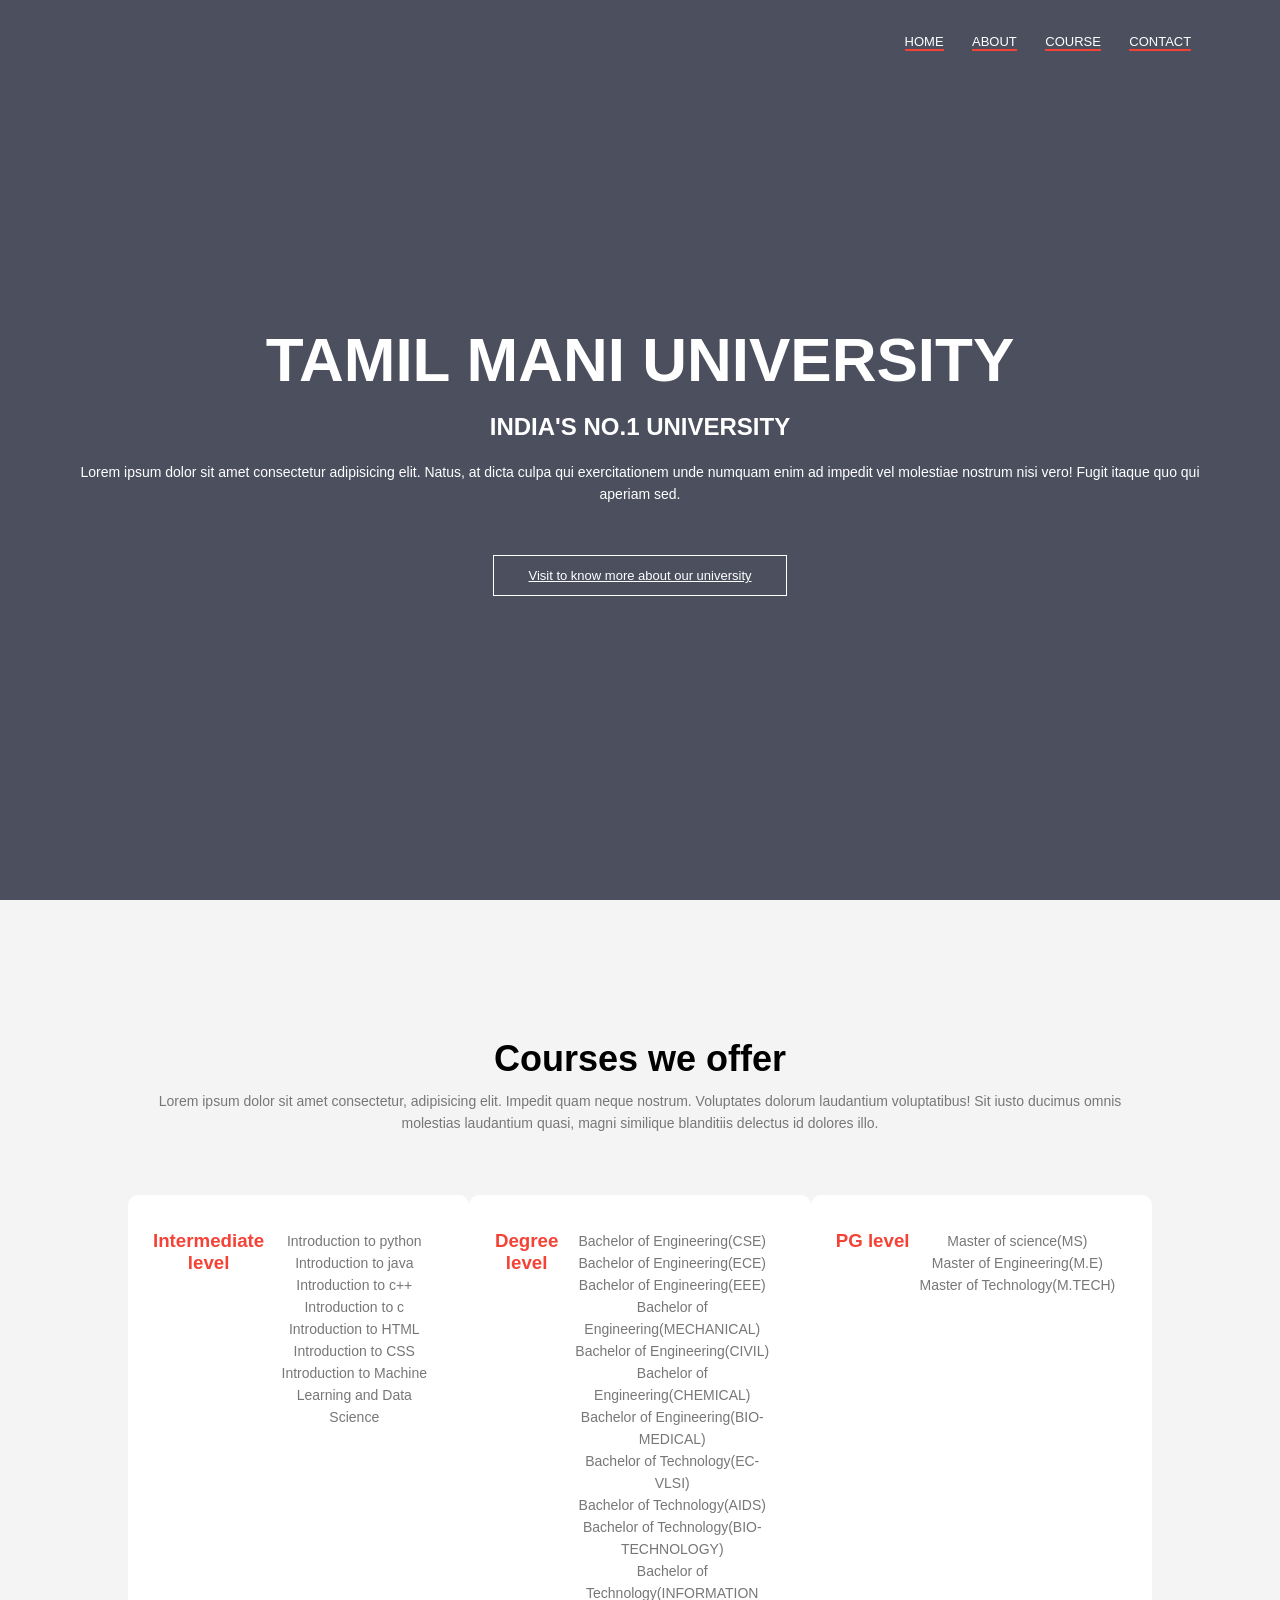
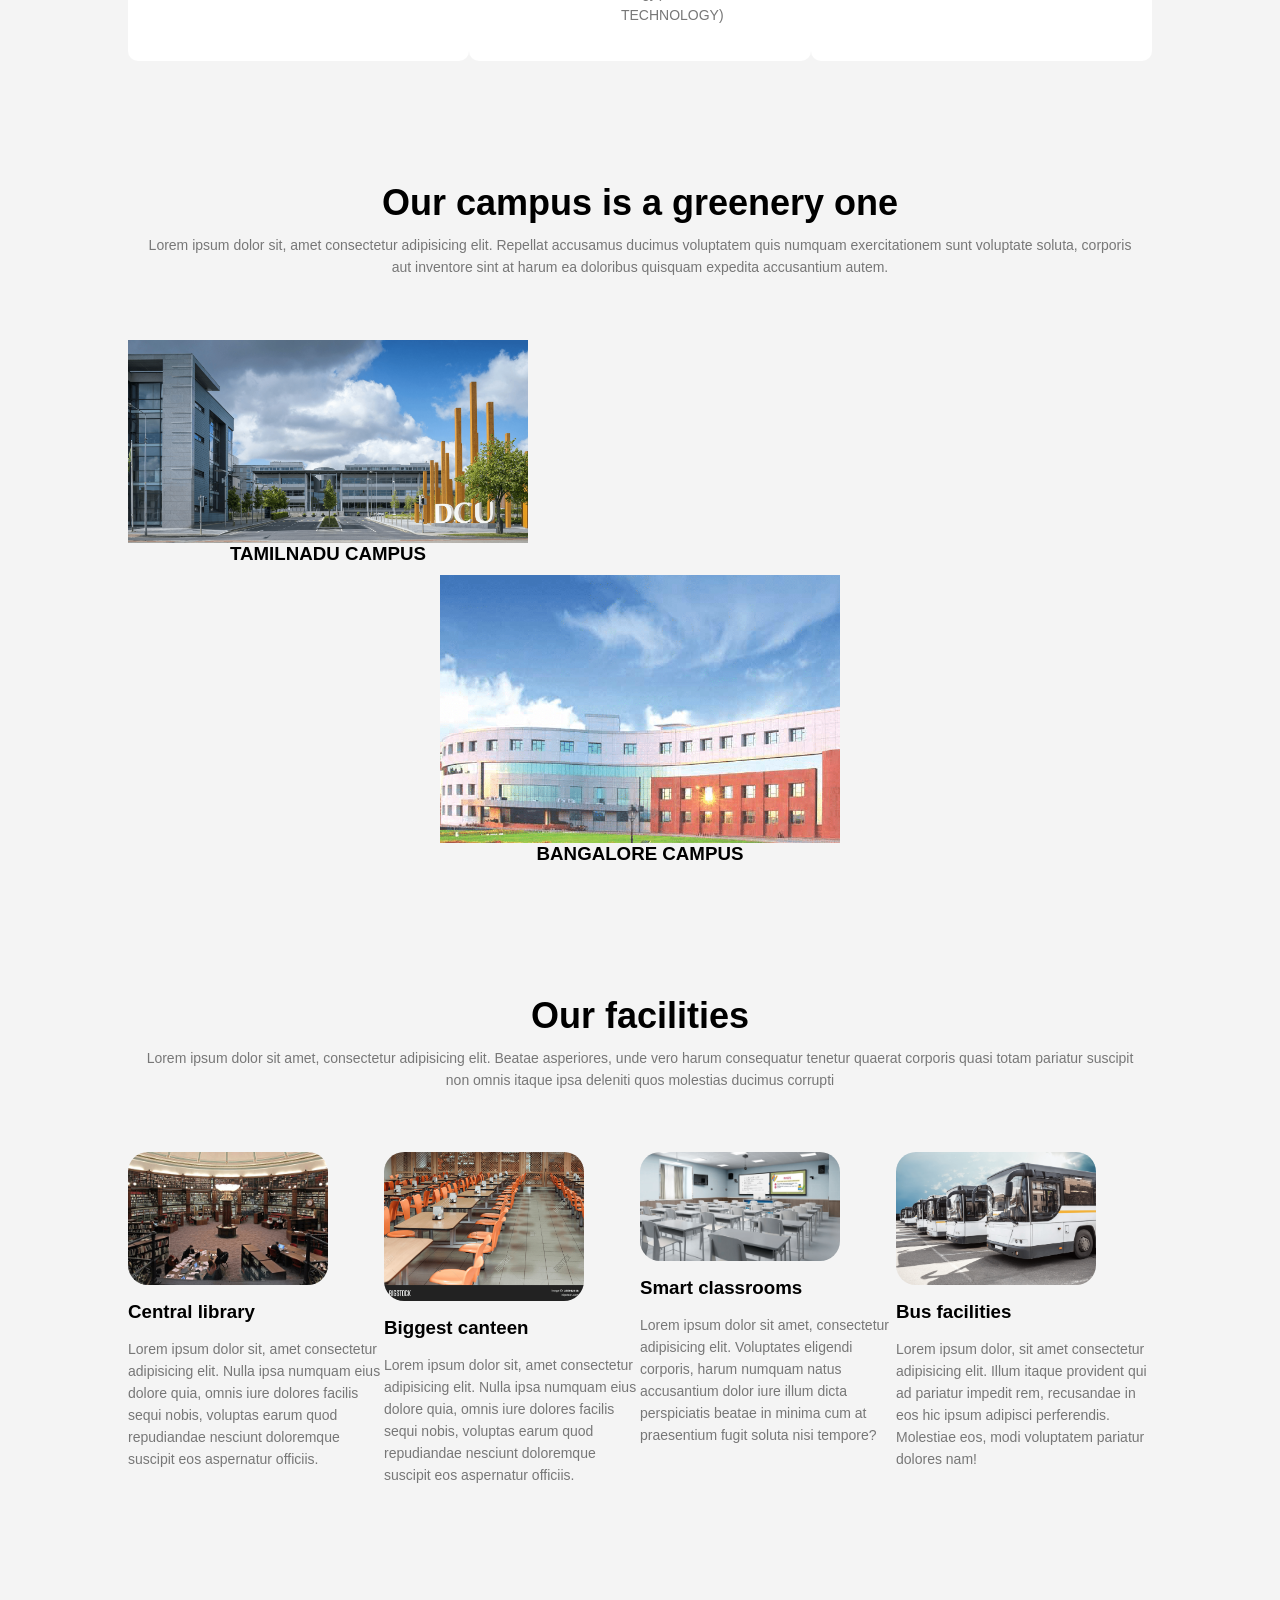
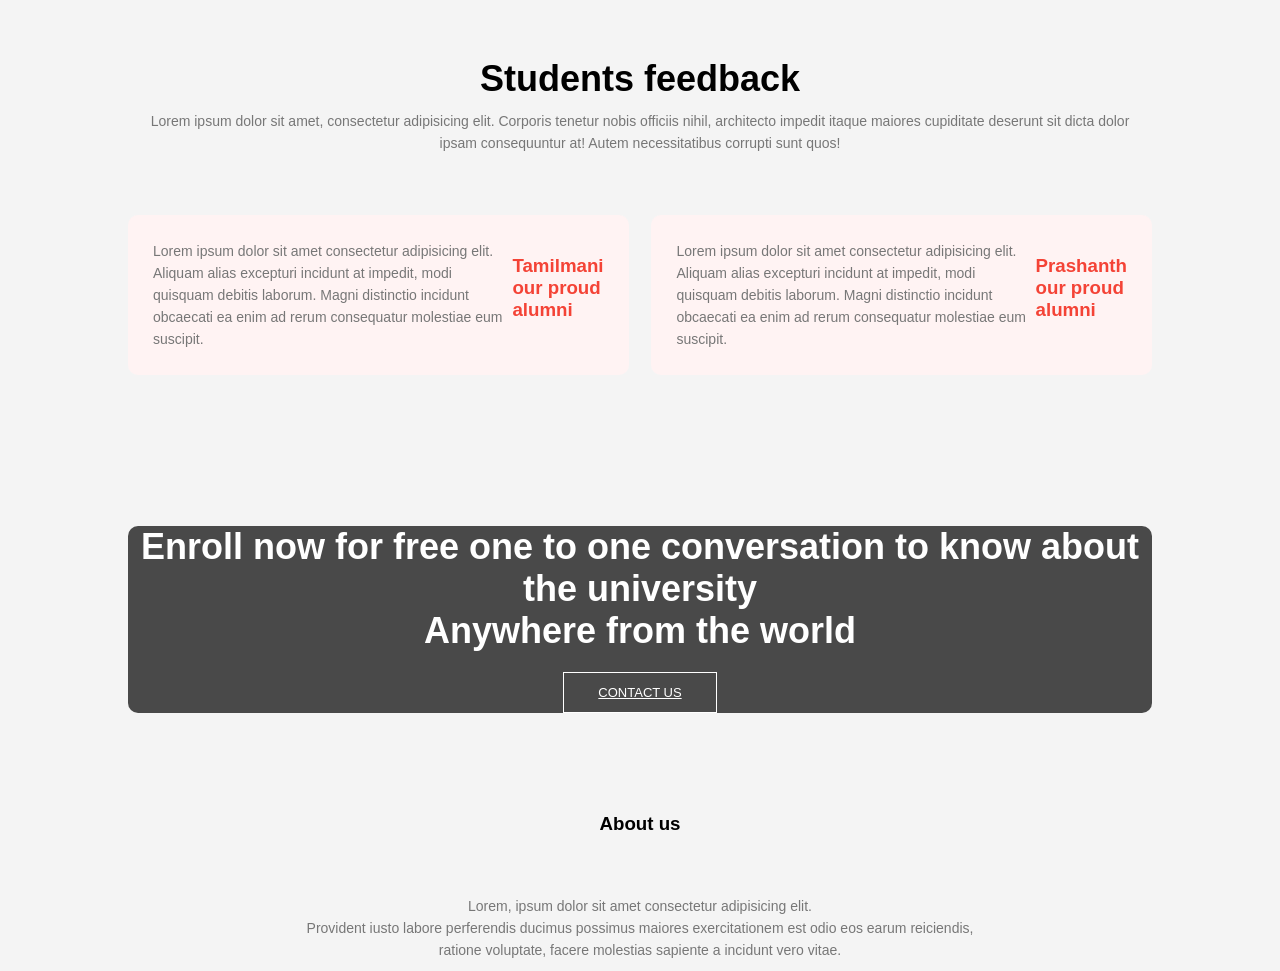
<file: index.html>
<html lang="en">
<head>
    <meta charset="UTF-8">
    <meta name="viewport" content="width=device-width, initial-scale=1.0">
    <title>TAMILMANI UNIVERSITY</title>
    <link rel="stylesheet" href = "mani.css">
</head>
<body>
    <section class ="header">
        <nav>
            <a href="index.html"></a>
            <div class = "nav-links">
                <ul>
                    <li><a href = "mani.html">HOME</a></li>
                    <li><a href = "about.html">ABOUT</a></li>
                    <li><a href = "course.html">COURSE</a></li>
                    <li><a href = "contact.html">CONTACT</a></li>
                </ul>
            </div>
        </nav>
        <div class="text-box">
            <h1>TAMIL MANI UNIVERSITY</h1>
            <br>
            <h2>INDIA'S NO.1 UNIVERSITY</h2>
            <p>Lorem ipsum dolor sit amet consectetur adipisicing elit. Natus, at dicta culpa qui exercitationem unde numquam enim ad impedit vel molestiae nostrum nisi vero! Fugit itaque quo qui aperiam sed.</p>
            <a href = "" class ="hero-btn">Visit to know more about our university</a>
        </div>
    </section>
    <script>

        var navLinks = document.getElementById("navLinks");
        function showMenu(){
            navLinks.style.right="0";
        }
        function hideMenu(){
            navLinks.style.right="-200px";
        }
    </script>
    <br>
    <section class="course">
        <h1>Courses we offer</h1>
        <p>Lorem ipsum dolor sit amet consectetur, adipisicing elit. Impedit quam neque nostrum. Voluptates dolorum laudantium voluptatibus! Sit iusto ducimus omnis molestias laudantium quasi, magni similique blanditiis delectus id dolores illo.</p>
        <div class ="row">
            <div class ="course-col">
                <h3>Intermediate level</h3>
                <p>
                    Introduction to python<br>
                    Introduction to java<br>
                    Introduction to c++<br>
                    Introduction to c<br>
                    Introduction to HTML<br>
                    Introduction to CSS<br>
                    Introduction to Machine Learning and Data Science<br>
                 </p>
            
            </div>
            <div class ="course-col">
                <h3>Degree level</h3>
                <p>
                    Bachelor of Engineering(CSE)<br>
                    Bachelor of Engineering(ECE)<br>
                    Bachelor of Engineering(EEE)<br>
                    Bachelor of Engineering(MECHANICAL)<br>
                    Bachelor of Engineering(CIVIL)<br>
                    Bachelor of Engineering(CHEMICAL)<br>
                    Bachelor of Engineering(BIO-MEDICAL)<br>
                    Bachelor of Technology(EC-VLSI)<br>
                    Bachelor of Technology(AIDS)<br>
                    Bachelor of Technology(BIO-TECHNOLOGY)<br>
                    Bachelor of Technology(INFORMATION TECHNOLOGY)<br>
                 </p>
            </div>
            <div class ="course-col">
                <h3> PG level</h3>
                <p>
                    Master of science(MS)<br>
                    Master of Engineering(M.E)<br>
                    Master of Technology(M.TECH)<br>
                 </p>
            </div>
            
        </div>
    </section>
    <section class = "campus">
        <h1>Our campus is a greenery one</h1>
        <p>Lorem ipsum dolor sit, amet consectetur adipisicing elit. Repellat accusamus ducimus voluptatem quis numquam exercitationem sunt voluptate soluta, corporis aut inventore sint at harum ea doloribus quisquam expedita accusantium autem.</p>
        <div class="row">
            <div class = "campus-col">
                <img src="./tcampus.png" alt="campus">
                <h3>TAMILNADU CAMPUS</h3>
                </div>
            </div>
            <div class = "campus-col">
                <img src="./University1.png" alt="campus">
                 <h3>BANGALORE CAMPUS</h3>
                </div>
            </div>
        </div>
    </section>

    <section class = "facilities">
        <h1>Our facilities</h1>
        <p>Lorem ipsum dolor sit amet, consectetur adipisicing elit. Beatae asperiores, unde vero harum consequatur tenetur quaerat corporis quasi totam pariatur suscipit non omnis itaque ipsa deleniti quos molestias ducimus corrupti</p>
        <div class ="row">
            <div class="facilities-col">
                <img src="./library.png" alt="central library">
                <h3>Central library</h3>
                <p>Lorem ipsum dolor sit, amet consectetur adipisicing elit. Nulla ipsa numquam eius dolore quia, omnis iure dolores facilis sequi nobis, voluptas earum quod repudiandae nesciunt doloremque suscipit eos aspernatur officiis.</p>
    
            </div>
            <div class="facilities-col">
                <img src="./canteen.png" alt="canteen">
                <h3>Biggest canteen</h3>
                <p>Lorem ipsum dolor sit, amet consectetur adipisicing elit. Nulla ipsa numquam eius dolore quia, omnis iure dolores facilis sequi nobis, voluptas earum quod repudiandae nesciunt doloremque suscipit eos aspernatur officiis.</p>
    
            </div>
            <div class="facilities-col">
                <img src="./classroom.png" alt="smart classrooms">
                <h3>Smart classrooms</h3>
                <p>Lorem ipsum dolor sit amet, consectetur adipisicing elit. Voluptates eligendi corporis, harum numquam natus accusantium dolor iure illum dicta perspiciatis beatae in minima cum at praesentium fugit soluta nisi tempore?</p>
            </div>

            <div class="facilities-col">
                <img src="./buses.png" alt="bus facilities">
                <h3>Bus facilities</h3>
                <p>Lorem ipsum dolor, sit amet consectetur adipisicing elit. Illum itaque provident qui ad pariatur impedit rem, recusandae in eos hic ipsum adipisci perferendis. Molestiae eos, modi voluptatem pariatur dolores nam!</p>
            </div>
        </div>
    </section>
    <section class ="testimonials">
        <h1>Students feedback</h1>
        <p>Lorem ipsum dolor sit amet, consectetur adipisicing elit. Corporis tenetur nobis officiis nihil, architecto impedit itaque maiores cupiditate deserunt sit dicta dolor ipsam consequuntur at! Autem necessitatibus corrupti sunt quos!</p>
        <div class = "row">
            <div class = "testimonials-col">
                <p>Lorem ipsum dolor sit amet consectetur adipisicing elit. Aliquam alias excepturi incidunt at impedit, modi quisquam debitis laborum. Magni distinctio incidunt obcaecati ea enim ad rerum consequatur molestiae eum suscipit.</p>
                <h3>Tamilmani our proud alumni</h3>
            </div>
            <div class = "testimonials-col">
                <p>Lorem ipsum dolor sit amet consectetur adipisicing elit. Aliquam alias excepturi incidunt at impedit, modi quisquam debitis laborum. Magni distinctio incidunt obcaecati ea enim ad rerum consequatur molestiae eum suscipit.</p>
                <h3>Prashanth our proud alumni</h3>
            </div>
        </div>
    </section>


    <section class="cta">
        <h1>Enroll now for free one to one conversation to know about the university<br>Anywhere from the world</h1>
        <a href="#" class="hero-btn">CONTACT US</a>
    </section>


    <section class="footer">
        <h3>About us</h3>
        <p>Lorem, ipsum dolor sit amet consectetur adipisicing elit.<br> Provident iusto labore perferendis ducimus possimus maiores exercitationem est odio eos earum reiciendis,<br>ratione voluptate, facere molestias sapiente a incidunt vero vitae.</p>
    </section>
</file>
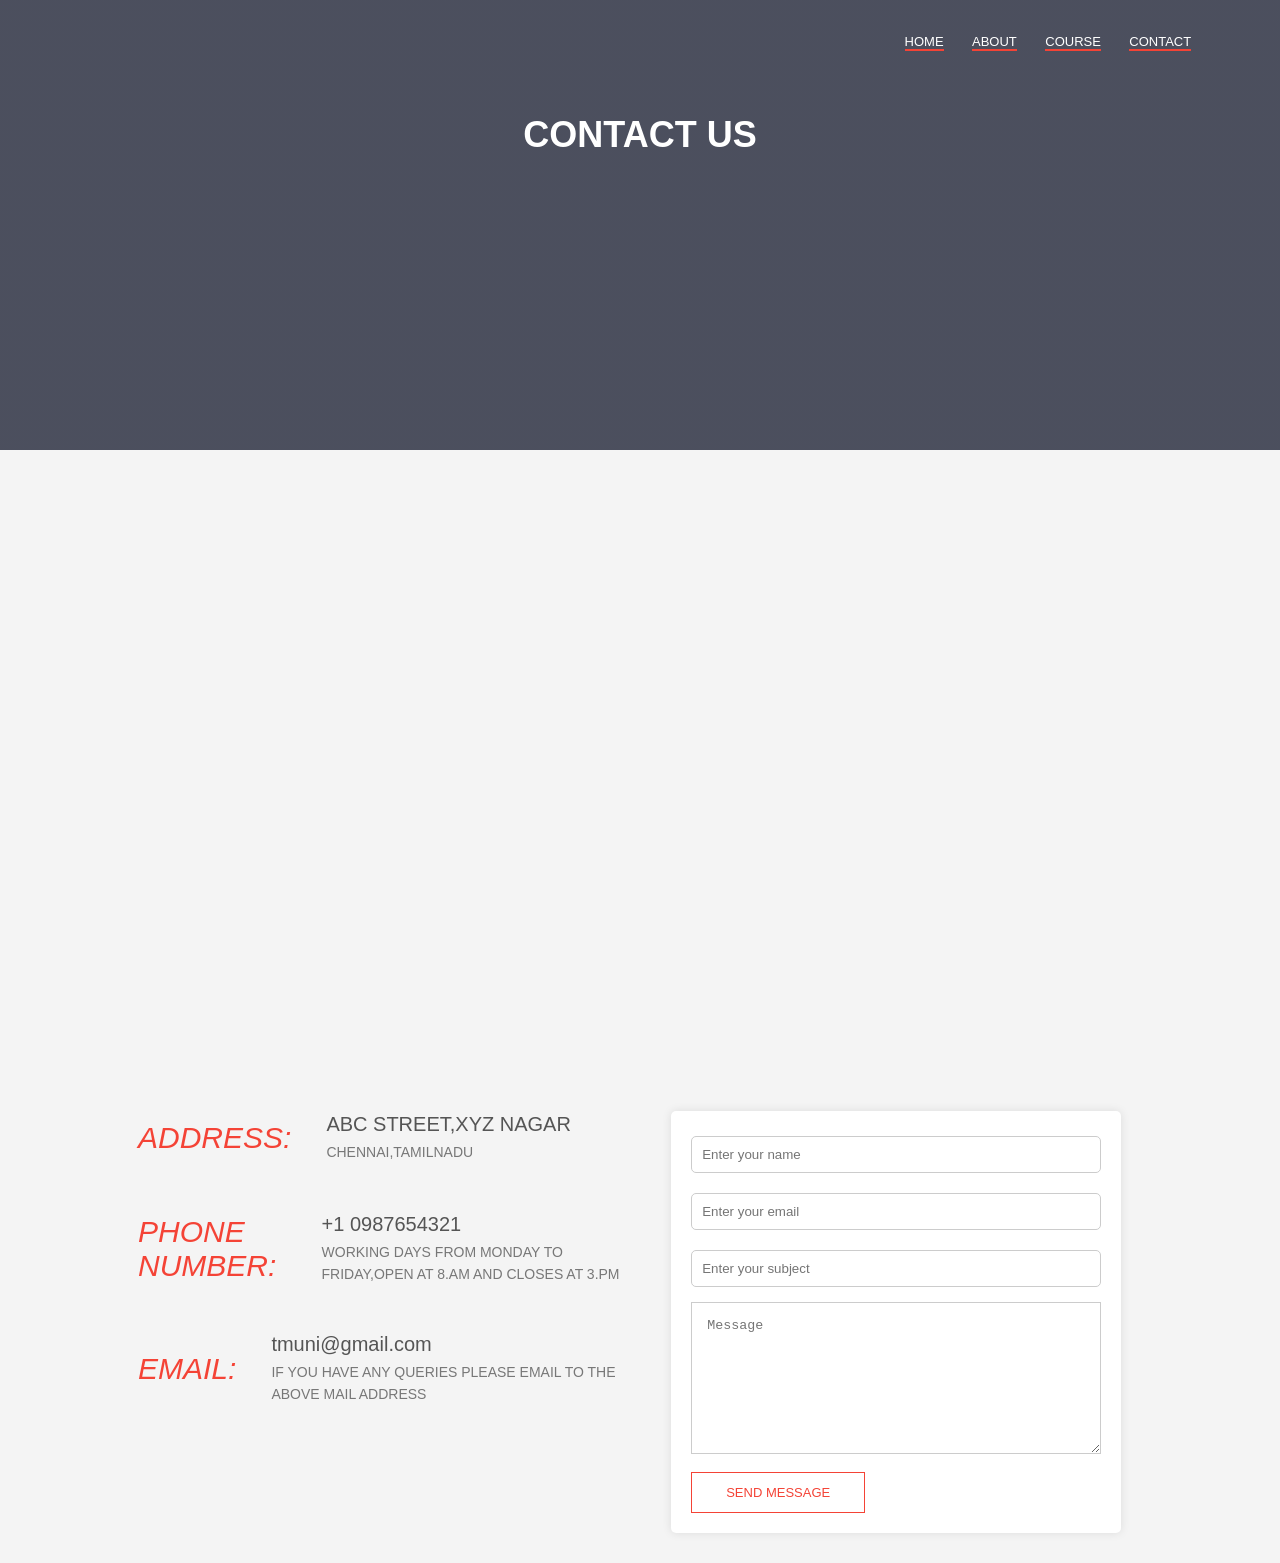
<file: contact.html>
<html lang="en">
<head>
    <meta charset="UTF-8">
    <meta name="viewport" content="width=device-width, initial-scale=1.0">
    <title>TAMILMANI UNIVERSITY</title>
    <link rel="stylesheet" href = "mani.css">
</head>
<body>
    <section class ="sub-header">
        <nav>
            <a href="mani.html"></a>
            <div class = "nav-links">
                <ul>
                    <li><a href = "mani.html">HOME</a></li>
                    <li><a href = "about.html">ABOUT</a></li>
                    <li><a href = "course.html">COURSE</a></li>
                    <li><a href = "contact.html">CONTACT</a></li>
                </ul>
            </div>
        </nav>
        <h1>CONTACT US</h1>
    </section>


    <section class="location">
        <iframe src="https://www.google.com/maps/embed?pb=!1m18!1m12!1m3!1d15544.583375638294!2d80.1972867953121!3d13.089941945780334!2m3!1f0!2f0!3f0!3m2!1i1024!2i768!4f13.1!3m3!1m2!1s0x3a5264078822719b%3A0xbda01077b89581e2!2sAnna%20Nagar%2C%20Chennai%2C%20Tamil%20Nadu!5e0!3m2!1sen!2sin!4v1728141178986!5m2!1sen!2sin" width="600" height="450" style="border:0;" allowfullscreen="" loading="lazy" referrerpolicy="no-referrer-when-downgrade"></iframe>


    </section>

    <section class="contact-us">

        <div class="row">
            <div class="contact-col">
                <div>
                    <i class="fa fa-home">ADDRESS:</i>
                    <span>
                        <h4>ABC STREET,XYZ NAGAR</h4>
                        <p>CHENNAI,TAMILNADU</p>
                    </span>
                </div>
                <div>
                    <i class="fa fa-phone">PHONE NUMBER:</i>
                    <span>
                        <h4>+1 0987654321</h4>
                        <p>WORKING DAYS FROM MONDAY TO FRIDAY,OPEN AT 8.AM AND CLOSES AT 3.PM</p>
                    </span>
                </div>
                <div>
                    <i class="fa fa-envelop-o">EMAIL:</i>
                    <span>
                        <h4>tmuni@gmail.com</h4>
                        <p>IF YOU HAVE ANY QUERIES PLEASE EMAIL TO THE ABOVE MAIL ADDRESS</p>
                    </span>
                </div>
            </div>
            <div class="contact-col">

                <form action="">
                    <input type="text" placeholder="Enter your name" required>
                    <input type="email" placeholder="Enter your email" required>
                    <input type="text" placeholder="Enter your subject" required>
                    <textarea rows="8" placeholder="Message" required></textarea>
                    <button type="submit" class="hero-btn red-btn">SEND MESSAGE</button>
                </form>
            </div>
        </div>
    </section>
</file>
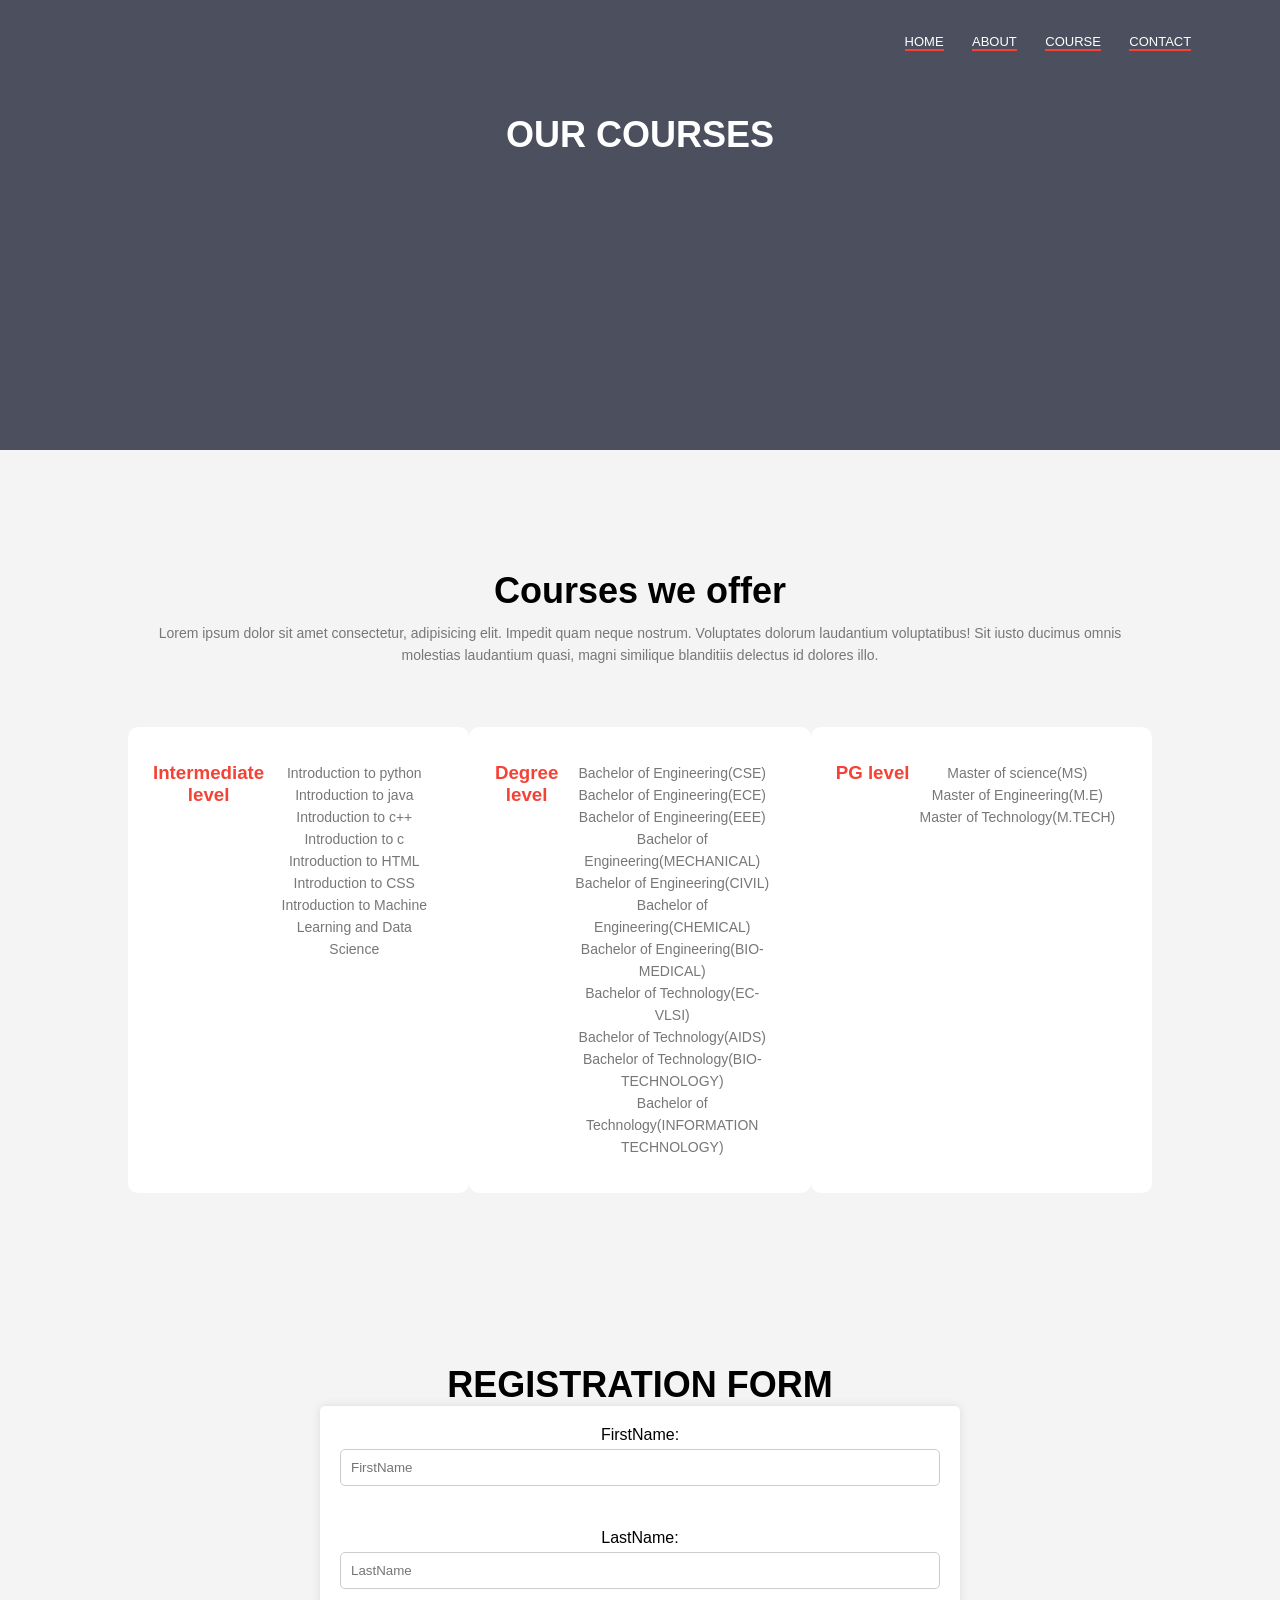
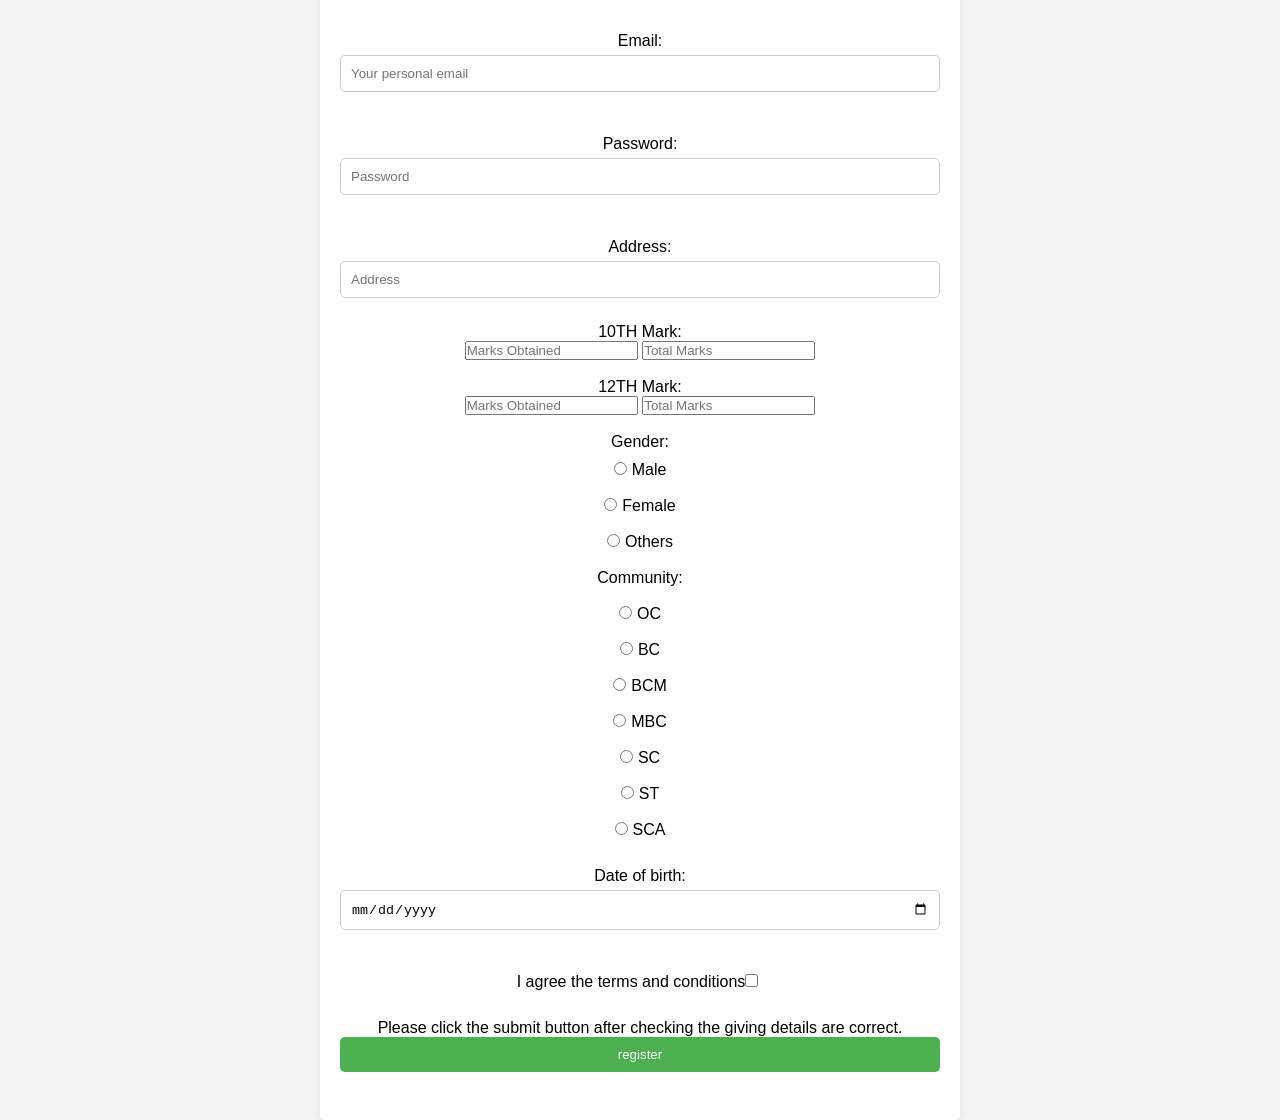
<file: course.html>
<html lang="en">
<head>
    <meta charset="UTF-8">
    <meta name="viewport" content="width=device-width, initial-scale=1.0">
    <title>TAMILMANI UNIVERSITY</title>
    <link rel="stylesheet" href = "mani.css">
</head>
<body>
    <section class ="sub-header">
        <nav>
            <a href="mani.html"></a>
            <div class = "nav-links">
                <ul>
                    <li><a href = "mani.html">HOME</a></li>
                    <li><a href = "about.html">ABOUT</a></li>
                    <li><a href = "course.html">COURSE</a></li>
                    <li><a href = "contact.html">CONTACT</a></li>
                </ul>
            </div>
        </nav>
        <h1>OUR COURSES</h1>
    </section>

    <section class="course">
        <h1>Courses we offer</h1>
        <p>Lorem ipsum dolor sit amet consectetur, adipisicing elit. Impedit quam neque nostrum. Voluptates dolorum laudantium voluptatibus! Sit iusto ducimus omnis molestias laudantium quasi, magni similique blanditiis delectus id dolores illo.</p>
        <div class ="row">
            <div class ="course-col">
                <h3>Intermediate level</h3>
                <p>
                   Introduction to python<br>
                   Introduction to java<br>
                   Introduction to c++<br>
                   Introduction to c<br>
                   Introduction to HTML<br>
                   Introduction to CSS<br>
                   Introduction to Machine Learning and Data Science<br>
                </p>

            </div>
            <div class ="course-col">
                <h3>Degree level</h3>
                <p>
                   Bachelor of Engineering(CSE)<br>
                   Bachelor of Engineering(ECE)<br>
                   Bachelor of Engineering(EEE)<br>
                   Bachelor of Engineering(MECHANICAL)<br>
                   Bachelor of Engineering(CIVIL)<br>
                   Bachelor of Engineering(CHEMICAL)<br>
                   Bachelor of Engineering(BIO-MEDICAL)<br>
                   Bachelor of Technology(EC-VLSI)<br>
                   Bachelor of Technology(AIDS)<br>
                   Bachelor of Technology(BIO-TECHNOLOGY)<br>
                   Bachelor of Technology(INFORMATION TECHNOLOGY)<br>
                </p>
            </div>
            <div class ="course-col">
                <h3> PG level</h3>
                <p>
                   Master of science(MS)<br>
                   Master of Engineering(M.E)<br>
                   Master of Technology(M.TECH)<br>
                </p>
            </div>

        </div>
    </section>

    <section class="registration-form">

    <h1>REGISTRATION FORM </h1>
<form action="form.php" method="post">
  <ol>
    <li><label>FirstName:<input type="text" id="language_obtained" name="language_obtained" placeholder="FirstName" required></label></li>
    <br>


    <li><label>LastName:<input type="text" id="language_obtained" name="language_obtained" placeholder="LastName" required></label></li>
    <br>



    <li><label>Email:<input type="email" id="language_obtained" name="language_obtained" placeholder="Your personal email" required></label></li>
    <br>


    <li><label>Password:<input type="password" id="language_obtained" name="language_obtained" placeholder="Password" required></label></li>
    <br>

    <li><label>Address:<input type="text" id="language_obtained" name="language_obtained" placeholder="Address" required></label></li>

    <label for="language">10TH Mark:</label><br>
        <input type="number" id="language_obtained" name="language_obtained" placeholder="Marks Obtained" required>
        <input type="number" id="language_total" name="language_total" placeholder="Total Marks" required><br><br>

        <label for="language">12TH Mark:</label><br>
        <input type="number" id="language_obtained" name="language_obtained" placeholder="Marks Obtained" required>
        <input type="number" id="language_total" name="language_total" placeholder="Total Marks" required><br><br>



    <li><label>Gender:</label></li>


    <label><input type="radio" name="gender" value="male">Male</label>
    <br><br>



    <label><input type="radio" name="gender" value="female">Female</label>
    <br><br>



    <label><input type="radio" name="gender" value="other">Others</label>
    <br><br>


    <li><label>Community:</label</li><br><br>
      <label><input type="radio" name="category" value="BC">OC</label><br><br>
    <label><input type="radio" name="category" value="BC">BC</label><br><br>
      <label><input type="radio" name="category" value="BCM" >BCM</label><br><br>
        <label><input type="radio" name="category" value="MBC">MBC</label><br><br>
          <label><input type="radio" name="category" value="SC" >SC</label><br><br>
            <label><input type="radio" name="category" value="ST">ST</label><br><br>
              <label><input type="radio" name="category" value="SCA">SCA</label>
                <br><br>

                <tr>
                  <td>
                    <li><label>Date of birth:<input type="Date"></label></li>
                  </td>
                </tr>
                <br>


                <li><label>I agree the terms and conditions<input type="checkbox" name="check"></li>
              </label>
              <br>
              <li><label>Please click the submit button after checking the giving details are correct.<input type="submit" value="register"></label></li>
             <br>
  </ol>
</form>

    </section>
</body>
</html>
</file>
<file: mani.css>
*{
    margin:0;
    padding:0;
}
.header{
    min-height:100vh;
    width: 100%;
    background-image:linear-gradient(rgba(4,9,30,0.7),rgba(4,9,30,0.7)),url("https://sgtuniversity.ac.in/assets/images/about-sgt/university/universityLPBanner.webp");
    background-position:center;
    background-size:cover;
    position:relative;
}
nav{
    display:flex;
    padding:2% 6%;
    justify-content:space-between;
    align-items:center;
}
nav img{
    width:150px;
}
.nav-links{
    flex:1;
    text-align:right;
}
.nav-links ul li{
    list-style:none;
    display:inline-block;
    padding:8px 12px;
    position:relative;
}
.nav-links ul li a{
    color:#fff;
    text-decoration:none;
    font-size:13px;
}
.nav-links ul li ::after{
    content:'';
    width:100%;
    height:2px;
    background:#f44336;
    display:block;
    margin:auto;
    transition:0.5s
}
.nav-links ul li :hover::after{
    width:100%;
}
.text-box{
    width:90%;
    color:#fff;
    position:absolute;
    top:50%;
    left:50%;
    transform:translate(-50%,-50%);
    text-align:center;
}
.text-box h1{
    font-size:62px;
}
.text-box p{
    margin:10px 0 40px;
    font-size:14px;
    color:#fff;
}
.hero-btn{
    display:inline-block;
    color:#fff;
    border:1px solid #fff;
    padding:12px 34px;
    font-size:13px;
    background:transparent;
    position: relative;
    cursor: pointer;
}
.hero-btn:hover{
    border:1px solid #f44336;
    background: #f44336;
    transition: 1s;
}
@media(max-width:700px){
    .text-box h1{
        font-size: 20px;
    }
    .nav-links ul li{
        display: block;
    }
    .nav-links{
        position: fixed;
        background: #f44336;
        height: 100vh;
        width:200px;
        top:0;
        right:0;
        text-align: left;
        z-index: 2;
    }
}
.course{
    width: 80%;
    margin: auto;
    text-align: center;
    padding-top: 100px;
}
h1{
    font-size: 36px;
    font-weight: 600;
}
p{
    color: #777;
    font-size: 14px;
    font-weight: 300px;
    line-height: 22px;
    padding: 10px;
}
.row{
    margin-top:5%;
    display: flex;
    justify-content: space-between;
}
.course-col{
    flex-basis:44%;
    background:#fff;
    border-radius:10px;
    margin-bottom: 5%;
    padding: 25px;
    box-sizing:border-box;
    transition: 0.5s;
    cursor: pointer;
    color: #f44336;
    display: flex;
}
.course-col h3{
    text-align: center;
    font-weight: 600;
    margin: 10px 0;
} 
.course-col{
    color: #f44336;
}
@media(max-width:700px){
    .row{
        flex-direction: column;
    }
}
.campus{
    width: 80%;
    margin:auto;
    text-align:center;
    padding-top: 50px;
}
.campus-col{
    flex-basis:30%;
    border-radius: 50px;
    margin-bottom: 10px;
}
.campus-col img{
    width:400px;
}

.layer h3{
    width: 100%;
    font-weight:500;
    color: #fff;
    font-size: 26px;
    bottom: 0;
    left: 50;
    transform: translateX(-50%);
    position: absolute;
    opacity: 0;
    transition: 0.5s;
}
.layer:hover h3{
    bottom: 49%;
    opacity: 1;
}
.facilities{
    width: 80%;
    margin:auto;
    text-align: center;
    padding-top: 100px;
}
.facilities-col{
    flex-basis: 31%;
    border-radius: 10px;
    margin-bottom: 5%;
    text-align: left;
}
.facilities-col img{
    width: 200px;
    border-radius: 20px;
}
.facilities-col p{
    padding: 0;
}
.facilities-col h3{
    margin-top: 16px;
    margin-bottom: 15px;
    text-align:left;
}
.testimonials{
    width: 80%;
    margin: auto;
    padding-top: 100px;
    text-align: center;
}
.testimonials-col{
    flex-basis: 44%;
    border-radius: 10px;
    margin-bottom: 5%;
    text-align: left;
    background: #fff3f3;
    padding: 25px;
    cursor:pointer;
    display: flex;
}
.testimonials-col p{
    padding:0;
}
.testimonials-col h3{
    margin-top: 15px;
    text-align: left;
}
.testimonials-col{
    color:#f44336
}
.cta{
    margin: 100px auto;
    width: 80%;
    background-image: linear-gradient(rgba(0,0,0,0.7),rgba(0,0,0,0.7)),url("https://marketing.quantumworkplace.com/hubfs/Marketing/Website/Blog/Images/5ReasonsManagersNeedtoTakeBetterNotesDuringOneonOneConversations.jpg");
    background-position: center;
    background-size: cover;
    border-radius: 10px;
    text-align: center;
}
.cta h1{
    color:#fff;
    margin-bottom: 20px;
    margin-top: auto;
    padding: 0;
}
.footer h3{
    margin-bottom: 50px;
    margin-top: 100px;
    font-weight: 600;
    text-align: center;
}
.footer p{
    text-align: center;
}
.sub-header{
    height: 50vh;
    width: 100%;
    background-image: linear-gradient(rgba(4,9,30,0.7),rgba(4,9,30,0.7)),url("https://i1.pickpik.com/photos/294/960/948/university-student-graduation-photo-hats-thumb.jpg");
    background-position: center;
    background-size: cover;
    text-align: center;
    color: #fff;
}
.sub-header p{
    text-align:center;
    margin-bottom: 25px;
    margin-top: 20px;
    font-weight: 600;
}
.sub-header h3{
    margin-top: 100px;
}
.about-us{
    width: 80%;
    margin: auto;
    padding-top: 80px;
    padding-bottom: 50px;
}
.about-col{
    flex-basis: 50%;
    padding: 30px;
}
.about-col img{
    width: 100%;
}
.about-col h1{
    padding-top: 0;
}
.about-col p{
    padding: 15px 0 25px;
}
.red-btn{
    border: 1px solid #f44336;
    background: transparent;
    color:#f44336;
}
.red-btn:hover{
    color: #fff;
}
.location{
    width: 80%;
    margin: auto;
    padding: 80px 0;
}
.location iframe{
    width: 100%;
}
.contact-us{
    width: 80%;
    margin: auto;
}
.contact-col{
    flex-basis: 50%;
    margin-bottom: 30px;
}
.contact-col div{
    display: flex;
    align-items: center;
    margin-bottom: 40px;
}
.contact-col div .fa{
    font-size: 30px;
    color: #f44336;
    margin: 10px;
    margin-right: 35px;
}
.contact-col div p{
    padding: 0;
}
.contact-col div h4{
    font-size: 20px;
    margin-bottom: 5px;
    color: #555;
    font-weight: 400;
}.contact-col input, .contact-col textarea{
    width: 100%;
    padding: 15px;
    margin-bottom: 18px;
    outline: none;
    border: 1px solid #ccc;
    box-sizing: border-box;
}
.registration-form{
    text-align: center;
    padding-top: 100px;
    width: 80%;
    margin: auto;
}
body {
    font-family: Arial, sans-serif;
    margin: 0;
    padding: 0;
    background-color: #f4f4f4;
  }
  
  h1 {
    text-align: center;
    margin-top: 20px;
  }
  
  form {
    width: 80%;
    max-width: 600px;
    margin: 0 auto;
    background: white;
    padding: 20px;
    border-radius: 5px;
    box-shadow: 0 0 10px rgba(0,0,0,0.1);
  }
  
  ol {
    list-style-type: none;
  }
  
  li {
    margin-bottom: 10px;
  }
  
  label {
    display: inline-block;
    width: 100%;
  }
  
  input[type="text"], input[type="email"], input[type="password"], input[type="date"] {
    width: 100%;
    padding: 10px;
    margin-top: 5px;
    margin-bottom: 15px;
    border-radius: 5px;
    border: 1px solid #ccc;
  }
  
  input[type="radio"], input[type="checkbox"] {
    margin-right: 5px;
  }
  
  input[type="submit"] {
    background-color: #4CAF50;
    color: white;
    padding: 10px 15px;
    border: none;
    border-radius: 5px;
    cursor: pointer;
    width: 100%;
  }
  
  input[type="submit"]:hover {
    background-color: #45a049;
  }
  
  @media screen and (max-width: 768px) {
    form {
      width: 95%;
    }
  }
</file>
